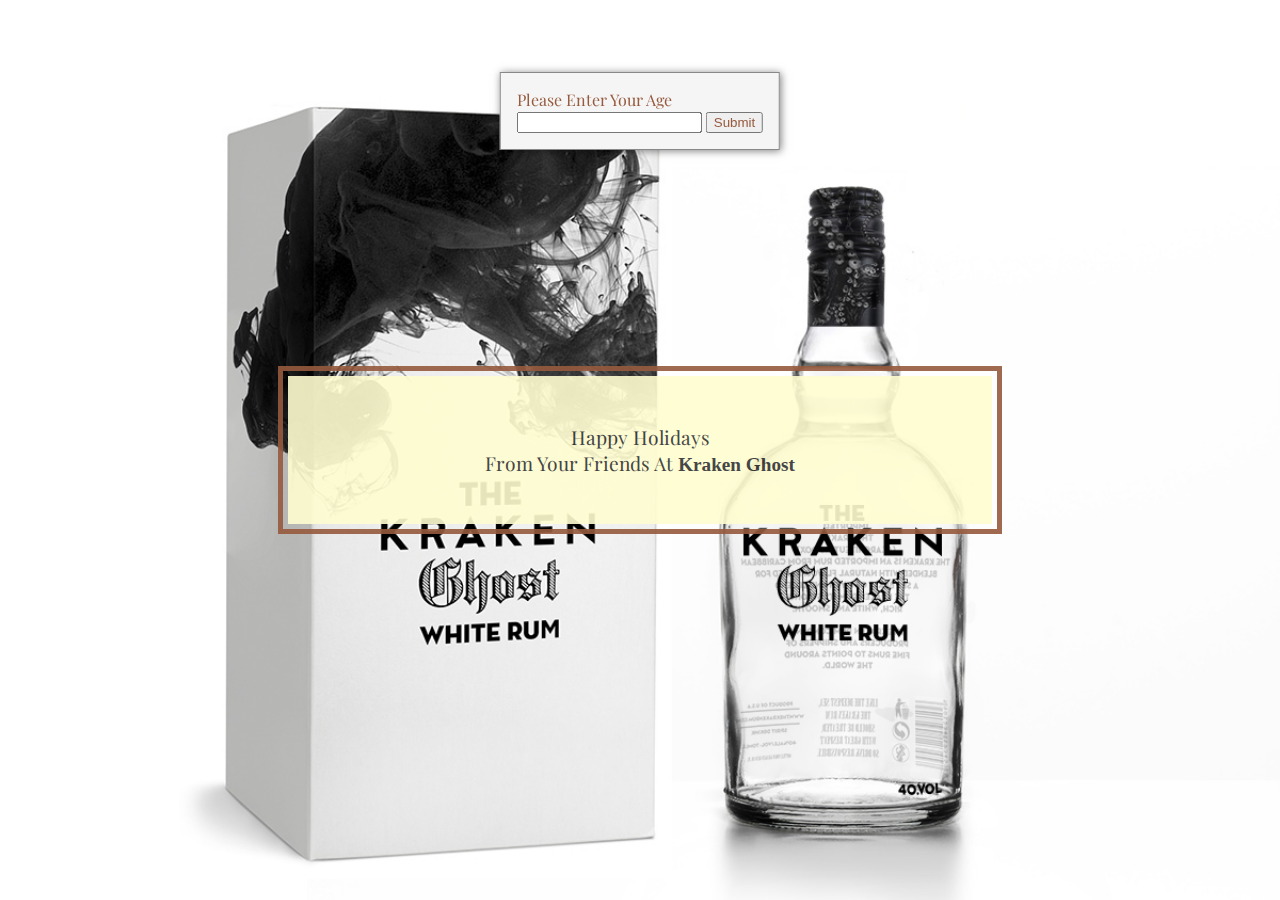
<file: index.html>
<html>
<head>
	<meta charset="UTF-8">
	<title>Coquito</title>
	<link rel="stylesheet" href="app.css">
	<link href="https://fonts.googleapis.com/css?family=Playfair+Display|family=Tangerine" rel="stylesheet"> 
	<link rel="shortcut icon" type="image/png" href="images/rum-icon.png"/>
</head>
<body class="containerIndex">
    

    <div id = "popup" class = "hidden">
	 
	  	 Please Enter Your Age
		 <br>
		  <input id="age">

<button type="button" onclick="myFunction()">Submit</button>
	 
	</div>

	<div class="banner-2" id="greeting_text">
		<h2> Happy Holidays <br>
		 From Your Friends At <span>Kraken Ghost </span></h2>
	</div>
	
	
	<script type="text/javascript" src="script.js"></script>
	
</body>
</html>
</file>
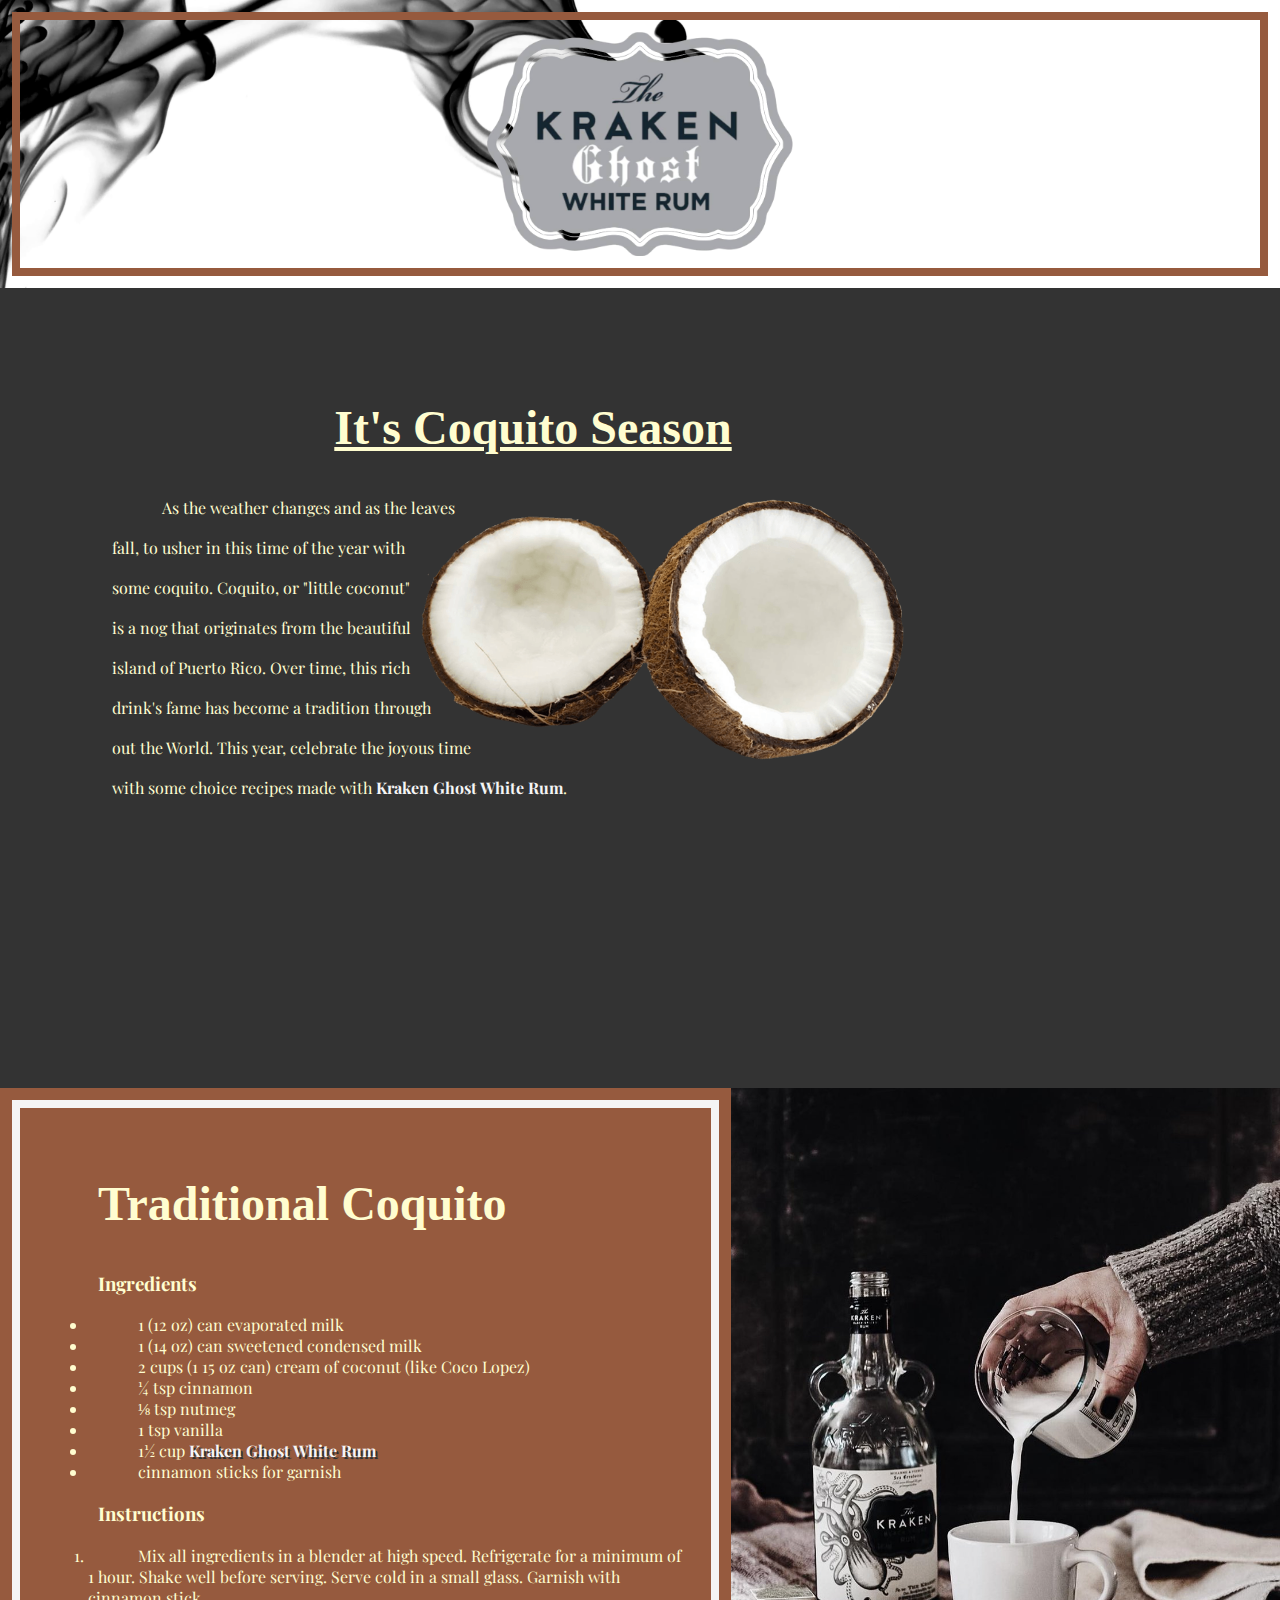
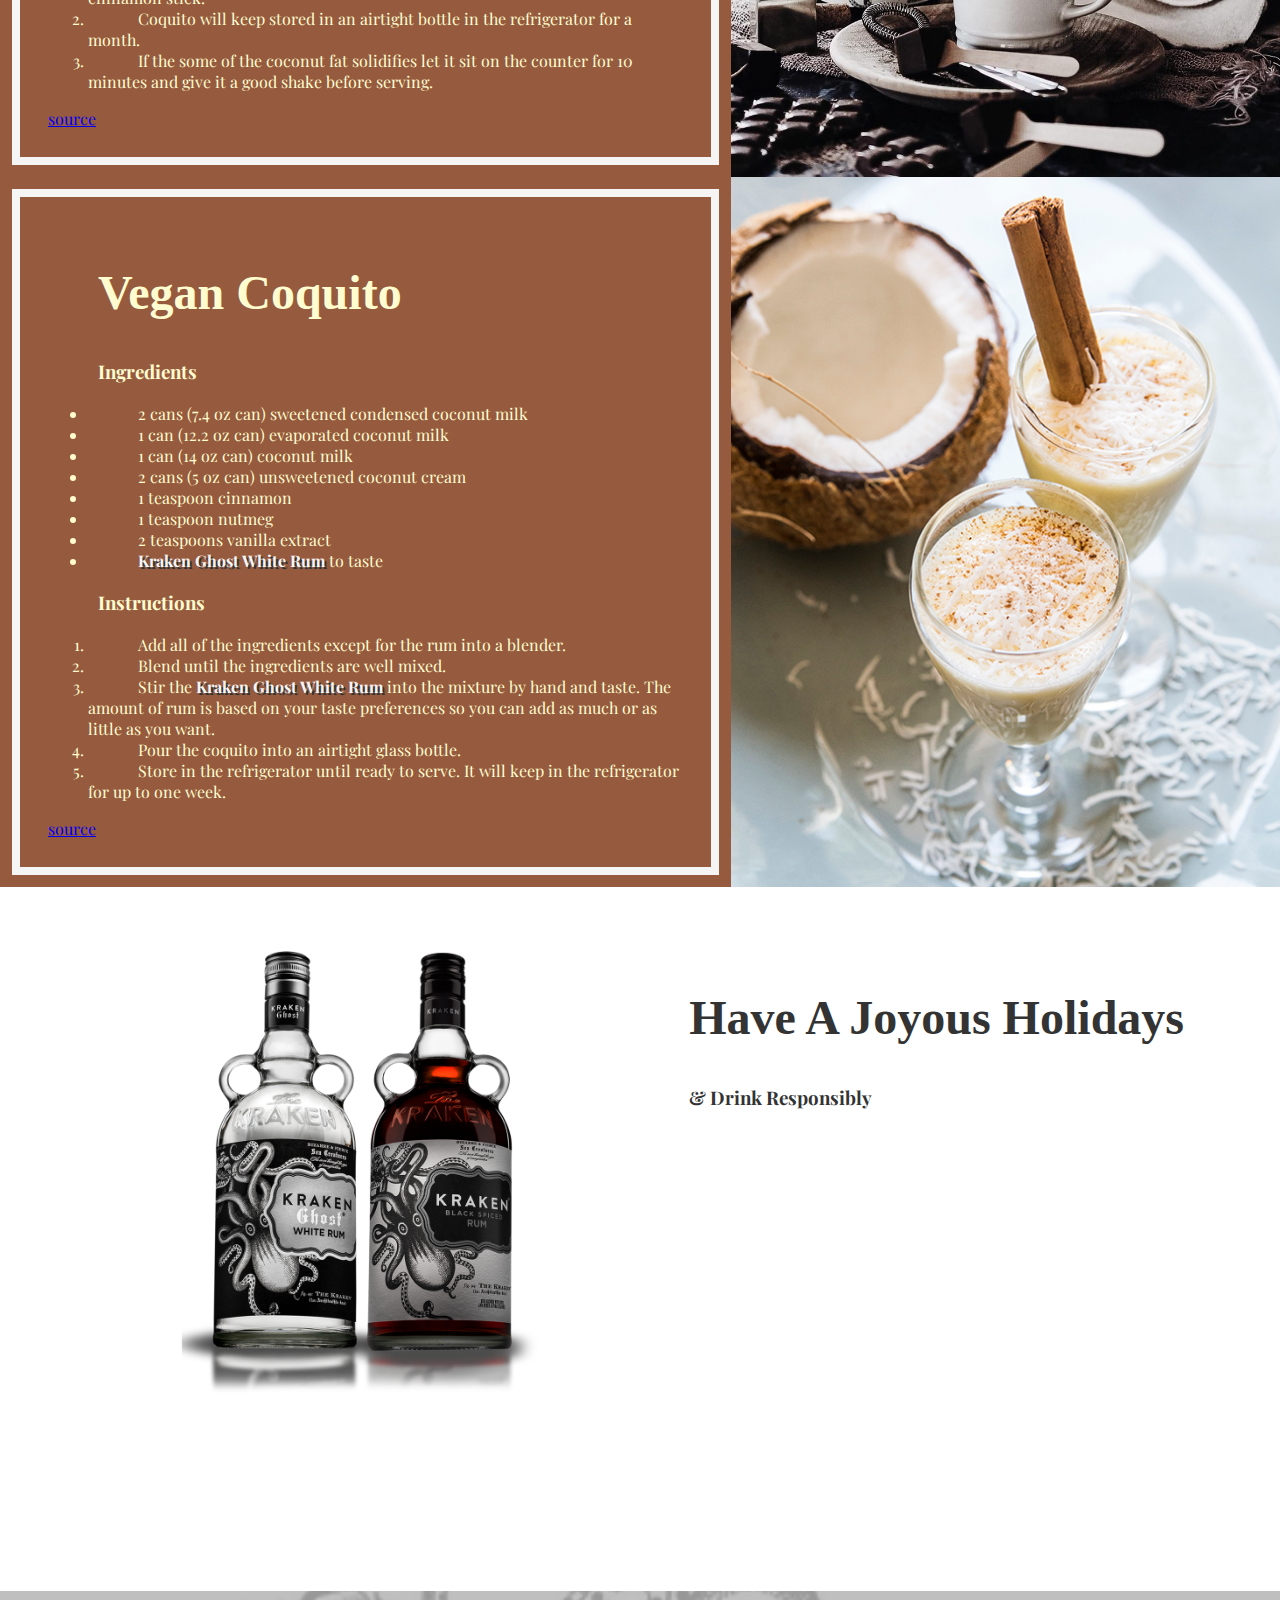
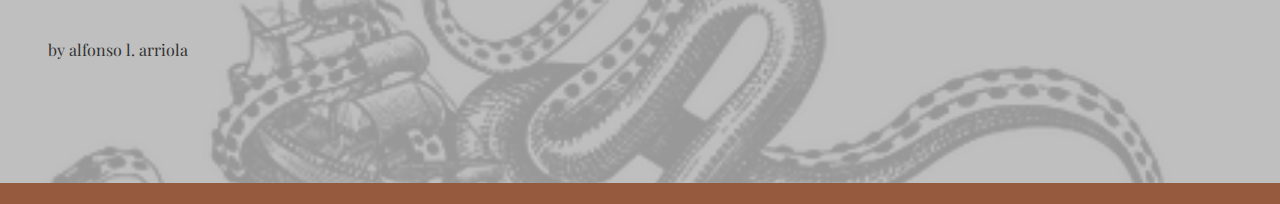
<file: main.html>
<html>
<head>
	<meta charset="UTF-8">
	<title>Coquito</title>
	<!-- <script src="scripts/jquery-1.9.0.min.js"></script> -->
	<script
  src="http://code.jquery.com/jquery-1.9.0.min.js"
  integrity="sha256-f6DVw/U4x2+HjgEqw5BZf67Kq/5vudRZuRkljnbF344="
  crossorigin="anonymous"></script>
	<script src="scripts/jcanvas.min.js"></script>
    <script type="text/javascript" src="scripts/jquery.easing.1.3.js"></script>
	<link rel="stylesheet" href="app.css">
	<link href="https://fonts.googleapis.com/css?family=Playfair+Display|family=Tangerine" rel="stylesheet"> 
	<link rel="shortcut icon" type="image/png" href="images/rum-icon.png"/>
</head>
<body class="containerMain">
	<header class="banner" id="main_header">

		<img src="images/kraken-logo-2.png" alt="Kraken Ghost Logo">
	</header>
	<section id="mini_header" class="slim-header">
		<p> HAPPY HOLIDAYS </p>
	</section>

	<section class="about">
		
		<div>
			<h2> <u>It's Coquito Season</u> </h2>
			<img src="images/coconut_4.png" alt="coconut" class="coconut">
		
			<p>	
               As the weather changes and as the leaves fall, to usher in this time of the year with some coquito. Coquito, or "little coconut" is a nog that originates from the beautiful island of Puerto Rico. Over time, this rich drink's fame has become a tradition through out the World.  This year, celebrate the joyous time with some choice recipes made with <strong>Kraken Ghost White Rum</strong>.
		    </p>
			
		</div>
		<div class="adSide">
			
			  <!-- <aside>
			      <div id="outerOffer" class="cardGroup flip">
			        <div id="specialOffer" class="card unsubmitted">
			       
			          <canvas id="myCanvas" width="200" height="200"> </canvas>
			          <div class="detail">
			            <p>Tell us just a little about yourself and we'll give you a special discount on one of our famous planetary packages!</p>
			            <form id="personalData" name="personalData" method="post" action="">
			            	<p>		
			            		<label>
			            			<input type="radio" name="pamper" id="pamper_0" value="bath" checked >Hot Baths
			            		</label>
			            		<br>
			            		<label>
			            			<input type="radio" name="pamper" id="pamper_1" value="tan" checked >Tanning Beds
			            		</label>
			            	</p>
			         
			            	<p id="buttonLine">
			            		<input type="button" name="theButton" id="theButton" value="Get My Special Offer"/>
			            	</p>
			            </form>
			          </div>
			        </div>
			      </div>
			      <h3><a href="offer.html"> Packages Available </a></h3>
			    </aside> -->
		</div>
	</section>

	<section class="conquito_recipes">
		<div class="recipe">
			<h2> Traditional Coquito </h2>
		<h3> Ingredients</h3>
		 <ul>
		 	<li> 1 (12 oz) can evaporated milk</li>
		 	<li> 1 (14 oz) can sweetened condensed milk</li>
		 	<li> 2 cups (1 15 oz can) cream of coconut (like Coco Lopez)</li>
		 	<li> ¼ tsp cinnamon </li>
		 	<li> ⅛ tsp nutmeg </li>
		 	<li> 1 tsp vanilla </li>
		 	<li> 1½ cup <strong>Kraken Ghost White Rum</strong></li>
		 	<li> cinnamon sticks for garnish</li>
		 </ul>
		 <h3> Instructions </h3>
		 <ol>
		 	<li> Mix all ingredients in a blender at high speed. Refrigerate for a minimum of 1 hour. Shake well before serving. Serve cold in a small glass. Garnish with cinnamon stick.</li>
		 	<li> Coquito will keep stored in an airtight bottle in the refrigerator for a month. </li>
		 	<li> If the some of the coconut fat solidifies let it sit on the counter for 10 minutes and give it a good shake before serving.</li>
		 	
		 </ol>

		    <a href="https://thenoshery.com/coquito-puerto-rican-coconut-nog/">source</a>
		</div>
		<div class="traditional">
			
		</div>
		
	</section>
		
	<section class="conquito_recipes">
		<div class="recipe">
			<h2> Vegan Coquito </h2>
		<h3> Ingredients</h3>
		 <ul>
		 	<li> 2 cans (7.4 oz can) sweetened condensed coconut milk</li>
		 	<li> 1 can (12.2 oz can) evaporated coconut milk</li>
		 	<li> 1 can (14 oz can) coconut milk</li>
		 	<li> 2 cans (5 oz can) unsweetened coconut cream</li>
		 	<li> 1 teaspoon cinnamon</li>
		 	<li> 1 teaspoon nutmeg</li>
		 	<li> 2 teaspoons vanilla extract</li>
		 	<li> <strong>Kraken Ghost White Rum</strong> to taste</li>
		 </ul>
		 <h3> Instructions </h3>
		 <ol>
		 	<li> Add all of the ingredients except for the rum into a blender.</li>
		 	<li> Blend until the ingredients are well mixed.</li>
		 	<li> Stir the <strong>Kraken Ghost White Rum</strong> into the mixture by hand and taste. The amount of rum is based on your taste preferences so you can add as much or as little as you want.</li>
		 	<li> Pour the coquito into an airtight glass bottle.</li>
		 	<li> Store in the refrigerator until ready to serve. It will keep in the refrigerator for up to one week.</li>
		 	
		 </ol>

		    <a href="https://ricanvegan.com/vegan-coquito/">source</a>
		</div>
		<div class="vegan">
			
		</div>
		
	</section>
	<!-- <section class="the-product">
		<img src="images/ghost_rum.png" alt="Ghost Rum" class="ghost_rum">
		<p> Buy This Booze</p>
	</section> -->
	<section class="the-product">
          <div>
          	<h2> Have A Joyous Holidays</h2>
		      <h3> & Drink Responsibly</h3>
          </div>
		<img src="images/black-and-white.png" alt="black rum and white rum">
	</section>
<!--   Ad CONTENT  ___________________________________________ -->
   <!-- <aside>
      <div id="outerOffer" class="cardGroup flip">
        <div id="specialOffer" class="card unsubmitted">
         
          <div class="detail">
            <p>Tell us just a little about yourself and we'll give you a special discount on one of our famous planetary packages!</p>
            <form id="personalData" name="personalData" method="post" action="">
            	<p>

            		
            		<label>
            			<input type="radio" name="pamper" id="pamper_0" value="bath" checked >Hot Baths
            		</label>
            		<label>
            			<input type="radio" name="pamper" id="pamper_1" value="tan" checked >Tanning Beds
            		</label>
            	</p>
            	<p>
            		<label for="Age2"></label>
            		<input type="range" name="age2" id="age2" min="18" max="98" value="60" onchange="printValue('age', 'rangeValue')" />
            		<input id="rangeValue" type="text"/>
            	</p>
            	<p id="buttonLine">
            		<input type="button" name="theButton" id="theButton" value="Get My Special Offer"/>
            	</p>
            </form>
          </div>
        </div>
      </div>
      <h2><a href="offer.html">Current TPA packages</a></h2>
    </aside> -->
<!--  ________________________________________________ -->



	<footer>
		by alfonso l. arriola


	</footer>
	<script type="text/javascript" src="script.js"></script>	
    <script type="text/javascript" src="scripts/modernizr.2.5.3.min.js"></script>
    

</body>
</html>
</file>
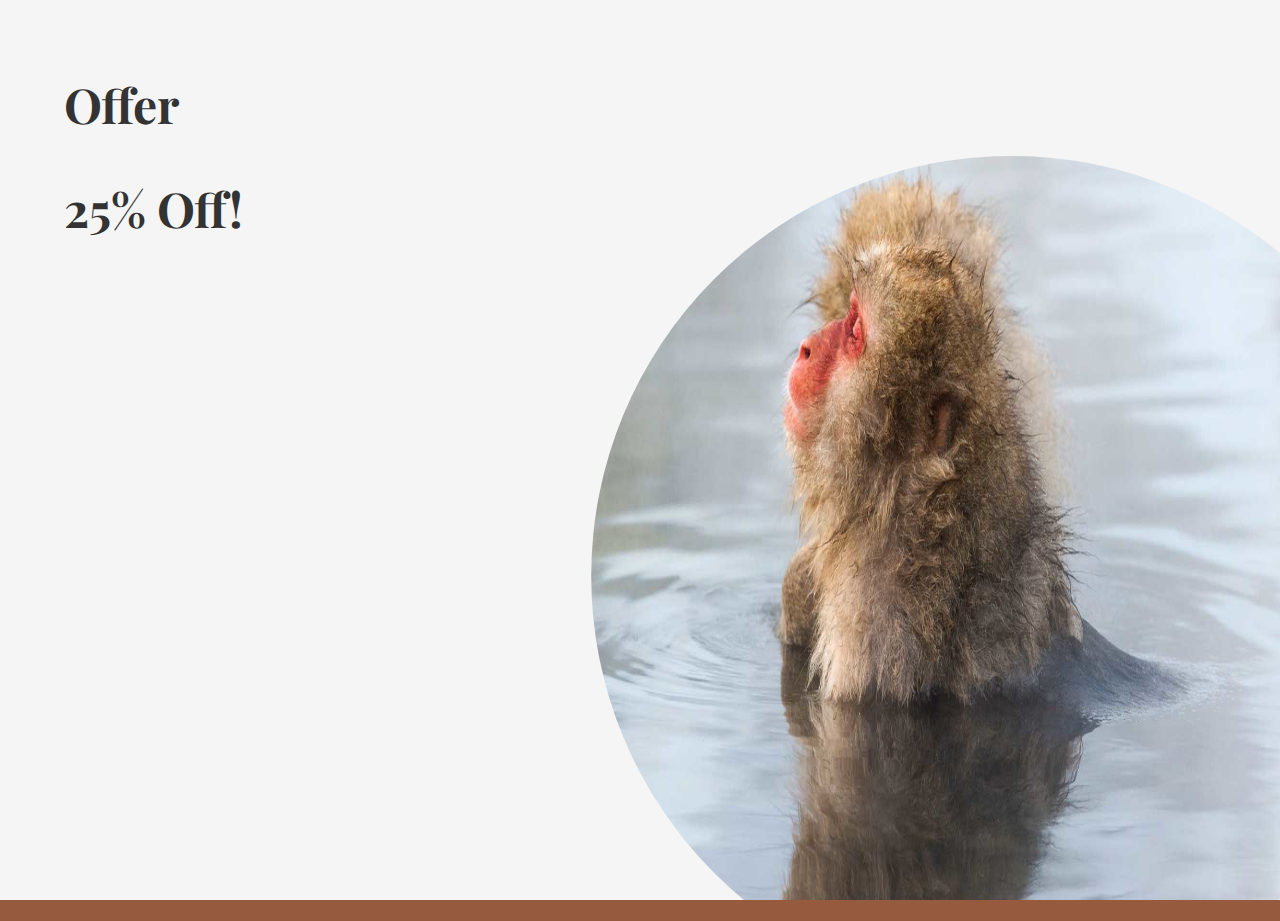
<file: offer.html>
<html>
<head>
	<meta charset="UTF-8">
	<title>Offer</title>
	<!-- <script src="scripts/jquery-1.9.0.min.js"></script> -->
	<script
  src="http://code.jquery.com/jquery-1.9.0.min.js"
  integrity="sha256-f6DVw/U4x2+HjgEqw5BZf67Kq/5vudRZuRkljnbF344="
  crossorigin="anonymous"></script>
	<script src="scripts/jcanvas.min.js"></script>
    <script type="text/javascript" src="scripts/jquery.easing.1.3.js"></script>
	<link rel="stylesheet" href="app.css">
	<link href="https://fonts.googleapis.com/css?family=Playfair+Display|family=Tangerine" rel="stylesheet"> 
	<link rel="shortcut icon" type="image/png" href="images/rum-icon.png"/>
</head>
<body>
	<div class="containerOffer">
		<div class="offer_left">
			<div id="specialOffer">
				<div class="offer_banner">		
				</div>
				<div id="actionText">
					<h2> Offer</h2>
				</div>
				<div id="discount">
					<h2> 25% Off!</h2>
				</div>			
		    </div>
		</div>		
		<div id="offerImage" class="offer_right">
			<img src="images/monkey.jpg" alt="">
		</div>
		
		
	</div>
	<script type="text/javascript" src="script.js"></script>	
    <script type="text/javascript" src="scripts/modernizr.2.5.3.min.js"></script>
</body>
</html>
</file>
<file: app.css>
body {
  background: #965a3e;
  color: #FFFDD0;
  font-family: "Playfair Display", serif;
  font-size: 1.3 em;
  height: 100vh;
  width: 100vw;
  margin: 0 auto;
  padding: 0 auto; }

h2 {
  font-size: 3em; }

section {
  text-indent: 50px; }

.containerIndex {
  height: 100vh;
  width: 100vw;
  color: #333;
  display: flex;
  align-items: center;
  justify-content: center;
  background-image: url(images/box-and-bottle.jpg);
  background-position: center;
  background-size: cover;
  background-repeat: no-repeat;
  overflow: hidden; }

.containerMain h2 {
  font-family: "Tangerine", cursive; }

#popup {
  display: inline-block;
  opacity: 0;
  position: fixed;
  top: 8%;
  left: 50%;
  padding: 1em;
  transform: translateX(-50%);
  background: #f5f5f5;
  color: #965a3e;
  border: 1px solid #888;
  box-shadow: 1px 1px 0.5em 0 rgba(0, 0, 0, 0.5);
  transition: opacity 0.3s ease-in-out; }
  #popup input {
    color: #965a3e;
    text-align: center; }
  #popup button {
    color: #965a3e; }

#popup.hidden {
  display: none; }

#popup.fade-in {
  opacity: 1; }

.slim-header {
  height: 5rem;
  width: 100vw;
  text-align: center;
  background: #333;
  color: #f5f5f5;
  display: none;
  position: fixed;
  font-size: 2em;
  z-index: 11;
  top: 0;
  border-bottom: 1px solid #f5f5f5; }
  .slim-header p {
    margin: 1rem 4rem 3rem 4rem;
    font-family: "Tangerine", cursive; }
  .slim-header p::before, .slim-header p::after {
    content: url(images/rum-logo.png);
    margin: 0rem 3rem; }

.banner {
  background-image: url(images/ink_2.png);
  background-position: center;
  background-size: cover;
  background-repeat: no-repeat;
  color: #f5f5f5;
  padding: 2em;
  outline: 8px solid #965a3e;
  outline-offset: -20px;
  display: flex;
  align-items: center;
  justify-content: center; }
  .banner img {
    height: 14rem; }

.banner-2 {
  background: #FFFDD0;
  padding: 2em;
  width: 50%;
  outline: 5px solid #965a3e;
  outline-offset: 5px;
  opacity: 0.9;
  text-align: center; }
  .banner-2 span {
    font-family: "Tangerine", cursive;
    font-weight: 550; }
  .banner-2 h2 {
    font-size: 1.2em;
    font-weight: 300; }

.about {
  padding: 5rem 7rem;
  font-stack: 3em;
  height: 40rem;
  line-height: 40px;
  background: #333;
  display: grid;
  grid-template-columns: 3fr 1fr; }
  .about strong {
    color: #f5f5f5;
    text-shadow: 2px 2px #333; }
  .about h2 {
    text-align: center; }
  .about img {
    height: 17rem;
    float: right;
    shape-outside: polygon(40.5% 3px, 92% 97.26%, 66.2% 103.37%, 44.02% 87.11%, 15.39% 91.92%, -2.95% 63.6%, -11px 33.55%, 13.08% 10.88%); }

.conquito_recipes {
  display: grid;
  grid-template-columns: 2fr 1.5fr; }
  .conquito_recipes strong {
    color: #f5f5f5;
    text-shadow: 2px 2px #333; }

.recipe {
  padding: 3rem;
  outline: 8px solid #f5f5f5;
  outline-offset: -20px; }

.traditional {
  background-image: url(images/pouring.jpg);
  background-position: center;
  background-size: cover;
  background-repeat: no-repeat; }

.vegan {
  background-image: url(images/coconut_and_cups.jpg);
  background-position: center;
  background-size: cover;
  background-repeat: no-repeat; }

.the-product {
  height: 37rem;
  padding: 4rem 6rem 3rem 6rem;
  background: #fff;
  overflow: hidden;
  color: #333; }
  .the-product div {
    float: right; }
  .the-product img {
    height: 28rem;
    float: left;
    shape-outside: polygon(88.27% 72px, 98.03% 36.77%, 100.35% 91.54%, 60.98% 96.93%, 15.39% 91.92%, 29.42% 2.89%, 251px -4.83%, 86.96% 1.5%); }

.sign-up {
  height: 13rem;
  background-image: url(images/three_cups.jpg);
  background-position: center;
  background-size: cover;
  background-repeat: no-repeat;
  overflow: hidden; }

footer {
  height: 6rem;
  background: #FFFDD0;
  color: #333;
  background-image: url(images/kraken.png);
  background-position: 95% 5%;
  background-size: cover;
  background-repeat: no-repeat;
  padding: 3rem; }

.cardGroup {
  display: block;
  width: 220px;
  height: 200px;
  position: relative;
  margin-bottom: 30px; }

.card {
  display: block;
  width: 100%;
  height: 100%; }

.cardGroup img {
  width: 100%;
  height: 100%;
  position: absolute;
  display: block; }

.cardGroup .detail {
  display: block;
  width: 100%;
  height: 100%;
  position: absolute;
  top: 0; }

label {
  float: left; }

/*  CSS3 Flip */
.cardGroup.flip {
  -webkit-perspective: 800px;
  -moz-perspective: 800px;
  -ms-perspective: 800px;
  -o-perspective: 800px;
  perspective: 800px; }

.cardGroup.flip .card {
  -webkit-transition: -webkit-transform 1s;
  -moz-transition: -moz-transform 1s;
  -ms-transition: -ms-transform 1s;
  -o-transition: -o-transform 1s;
  transition: transform 1s;
  -webkit-transform-style: preserve-3d;
  -moz-transform-style: preserve-3d;
  -ms-transform-style: preserve-3d;
  -o-transform-style: preserve-3d;
  transform-style: preserve-3d; }

.cardGroup.flip .detail, .cardGroup.flip .theFlip {
  -webkit-transform: rotateY(-180deg);
  -moz-transform: rotateY(-180deg);
  -ms-transform: rotateY(-180deg);
  -o-transform: rotateY(-180deg);
  transform: rotateY(-180deg); }

.cardGroup.flip canvas, .cardGroup.flip .detail {
  -webkit-backface-visibility: hidden;
  -moz-backface-visibility: hidden;
  -ms-backface-visibility: hidden;
  -o-backface-visibility: hidden;
  backface-visibility: hidden; }

.containerOffer {
  background: #f5f5f5;
  color: #333;
  height: 100vh;
  width: 100vw;
  display: grid;
  grid-template-columns: 1fr 1.5fr; }
  .containerOffer img {
    height: 100%;
    width: 100%; }

.offer_left {
  padding: 2rem 4rem; }

.offer_right {
  -webkit-clip-path: circle(50.2% at 65% 64%);
  clip-path: circle(50.2% at 65% 64%); }

@media screen and (max-width: 800px) {
  p::before {
    display: none; }

  .the-product img {
    height: 20rem; } }
@media screen and (max-width: 600px) {
  p::after {
    display: none; }

  .slim-header {
    font-size: 1.5em;
    height: 4rem; }

  .adSide {
    display: none; }

  .about img {
    height: 13rem; }

  .conquito_recipes {
    grid-template-columns: 1fr; }

  .the-product img {
    height: 17rem; } }
@media screen and (max-width: 400px) {
  p::after {
    display: none; }

  .slim-header {
    font-size: 1.1em;
    height: 3rem; } }

/*# sourceMappingURL=app.css.map */
</file>
